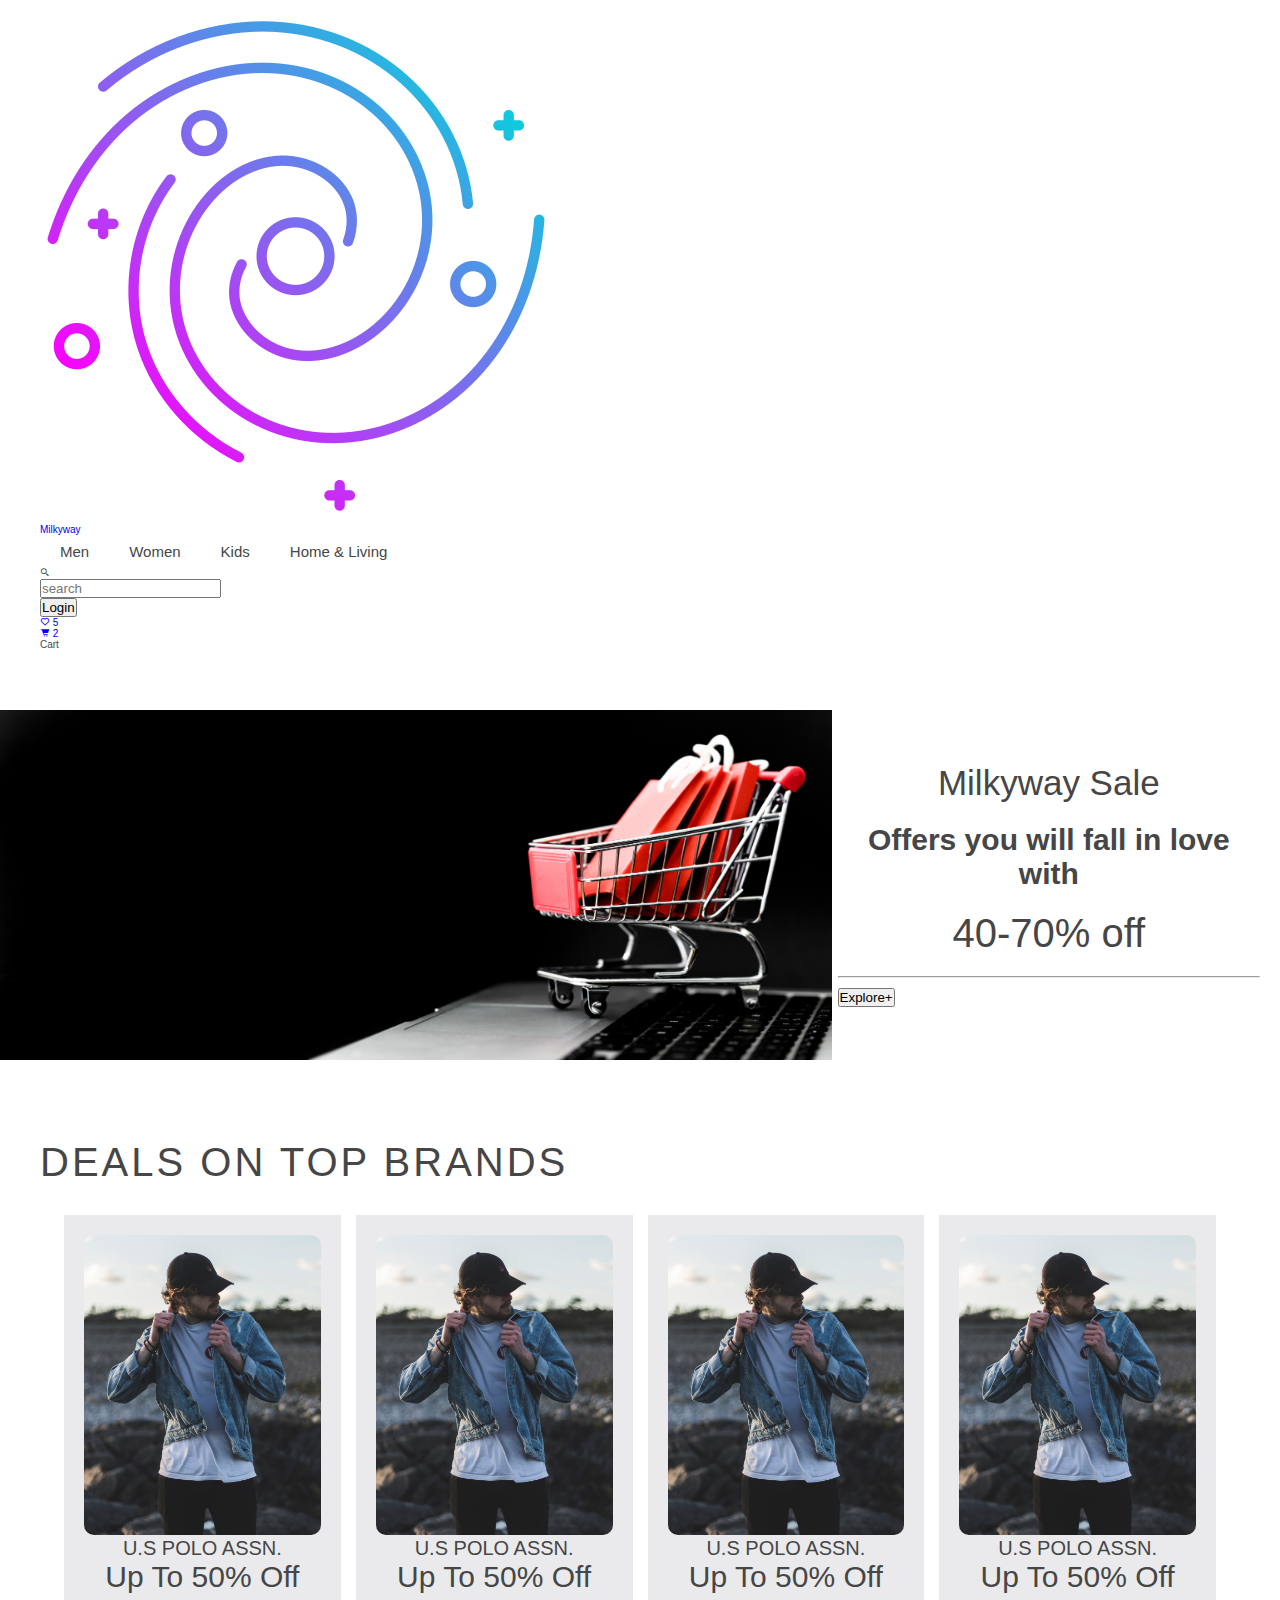
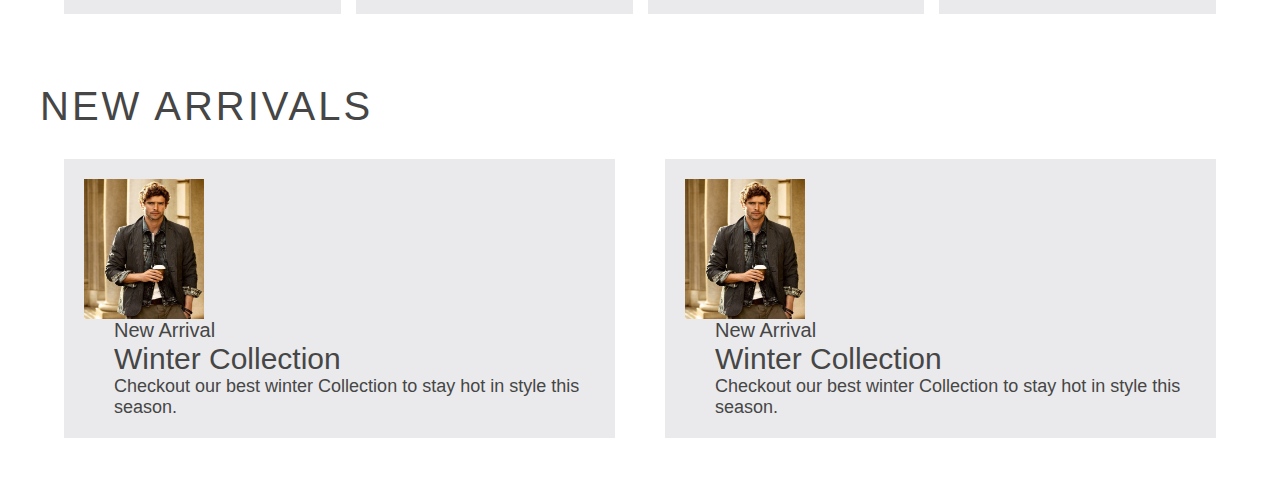
<file: index.html>
<!DOCTYPE html>
<html lang="en">

<head>
  <meta charset="UTF-8">
  <meta http-equiv="X-UA-Compatible" content="IE=edge">
  <meta name="viewport" content="width=device-width, initial-scale=1.0">
  <title>Milkyway</title>
  <link rel="stylesheet" href="pages/styles/main.css">
  </link>
  <link href='https://unpkg.com/boxicons@2.1.1/css/boxicons.min.css' rel='stylesheet'>
  <link href="https://fonts.googleapis.com/css2?family=Roboto+Slab:wght@300;400;500&display=swap" rel="stylesheet">
</head>

<body>

  <!-- Milkyway UI header -->
  <header class="header">
    <a href="#">
      <div class="header__nav-left">
        <img src="assets/images/galaxy.png" alt="logo" />
        <p class="logo__name">Milkyway</p>
      </div>
    </a>

    <div class="category__section">
      <p>Men</p>
      <p>Women</p>
      <p>Kids</p>
      <p>Home & Living</p>
    </div>

    <div class="header__nav-middle">
      <div class="search__icon">
        <i class="bx bx-search-alt-2"></i>
      </div>
      <input placeholder="search" class="header__search" />
    </div>

    <div class="header__nav-right">
      <div class="header__icons">
        <a href="pages/login.html"><button class="btn solid__primary">Login</button></a>
        <a href="pages/wishlist.html">
          <div class="icon__badge">
            <i class="bx bx-heart"></i>
            <span class="badge__content">5</span>
          </div>
        </a>

        <a href="pages/mycart.html">
          <div class="icon__badge">
            <i class="bx bxs-cart-alt"></i>
            <span class="badge__content">2</span>
          </div>
        </a>

        <p class="cart__text">Cart</p>
      </div>
    </div>
  </header>

  <main class="main__container">
    <div class="scroll__bar">
      <div class="offer__text">
        <p class="primary__text">
          Milkyway Sale
        </p>
        <p class="secondry__text">Offers you will fall in love with</p>
        <p class="sale__text">40-70% off</p>
        <hr />
        <div class="explore__text">

          <!-- Milkyway UI Button -->

          <a href="pages/products.html"><button class="btn solid__primary">Explore+</button></a>
        </div>
      </div>
    </div>

    <div class="space__3rem"></div>
    <div class="space__3rem"></div>
    <div class="deals__day">
      <h1 class="category__heading">DEALS ON TOP BRANDS</h1>
      <div class="main__card-container">

        <!-- Milkyway UI Card -->


        <div class="card">
          <div class="card__container">
            <div class="card__img">
              <img src="assets/images/model1.jpg" alt="card-img" class="card__img-c" />
            </div>
            <div class="card__name">
              <p class="card__charc-name">U.S POLO ASSN.</p>
              <p class="card__charc-series">Up To 50% Off</p>
            </div>
          </div>
        </div>

        <div class="card">
          <div class="card__container">
            <div class="card__img">
              <img src="assets/images/model1.jpg" alt="card-img" class="card__img-c" />
            </div>
            <div class="card__name">
              <p class="card__charc-name">U.S POLO ASSN.</p>
              <p class="card__charc-series">Up To 50% Off</p>
            </div>
          </div>
        </div>

        <div class="card">
          <div class="card__container">
            <div class="card__img">
              <img src="assets/images/model1.jpg" alt="card-img" class="card__img-c" />
            </div>
            <div class="card__name">
              <p class="card__charc-name">U.S POLO ASSN.</p>
              <p class="card__charc-series">Up To 50% Off</p>
            </div>
          </div>
        </div>

        <div class="card">
          <div class="card__container">
            <div class="card__img">
              <img src="assets/images/model1.jpg" alt="card-img" class="card__img-c" />
            </div>
            <div class="card__name">
              <p class="card__charc-name">U.S POLO ASSN.</p>
              <p class="card__charc-series">Up To 50% Off</p>
            </div>
          </div>
        </div>
      </div>

      <div class="space__3rem"></div>
      <h1 class="category__heading">NEW ARRIVALS</h1>
      <div class="arrival__collection">

        <!-- Milkyway UI Horizontal Card -->

        <div class="card card__cs">
          <div class="card__container card__container-horizontal">
            <div class="card__img card__img--cs">
              <img src="assets/images/modal3.jpg" alt="card-img" class="card__img-c cs" />
            </div>
            <div class="card__name name__cs">
              <p class="card__charc-name">New Arrival</p>
              <div>
                <p class="card__charc-series">Winter Collection</p>
                <p class="card__desc-text">Checkout our best winter Collection to stay hot in style this season.</p>
              </div>
            </div>
          </div>
        </div>


        <div class="card card__cs">
          <div class="card__container card__container-horizontal">
            <div class="card__img card__img--cs">
              <img src="assets/images/modal3.jpg" alt="card-img" class="card__img-c cs" />
            </div>
            <div class="card__name name__cs">
              <p class="card__charc-name">New Arrival</p>
              <div>
                <p class="card__charc-series">Winter Collection</p>
                <p class="card__desc-text">Checkout our best winter Collection to stay hot in style this season.</p>
              </div>
            </div>
          </div>
        </div>
      </div>
    </div>
    <div class="space__3rem"></div>
  </main>

</body>

</html>
</file>
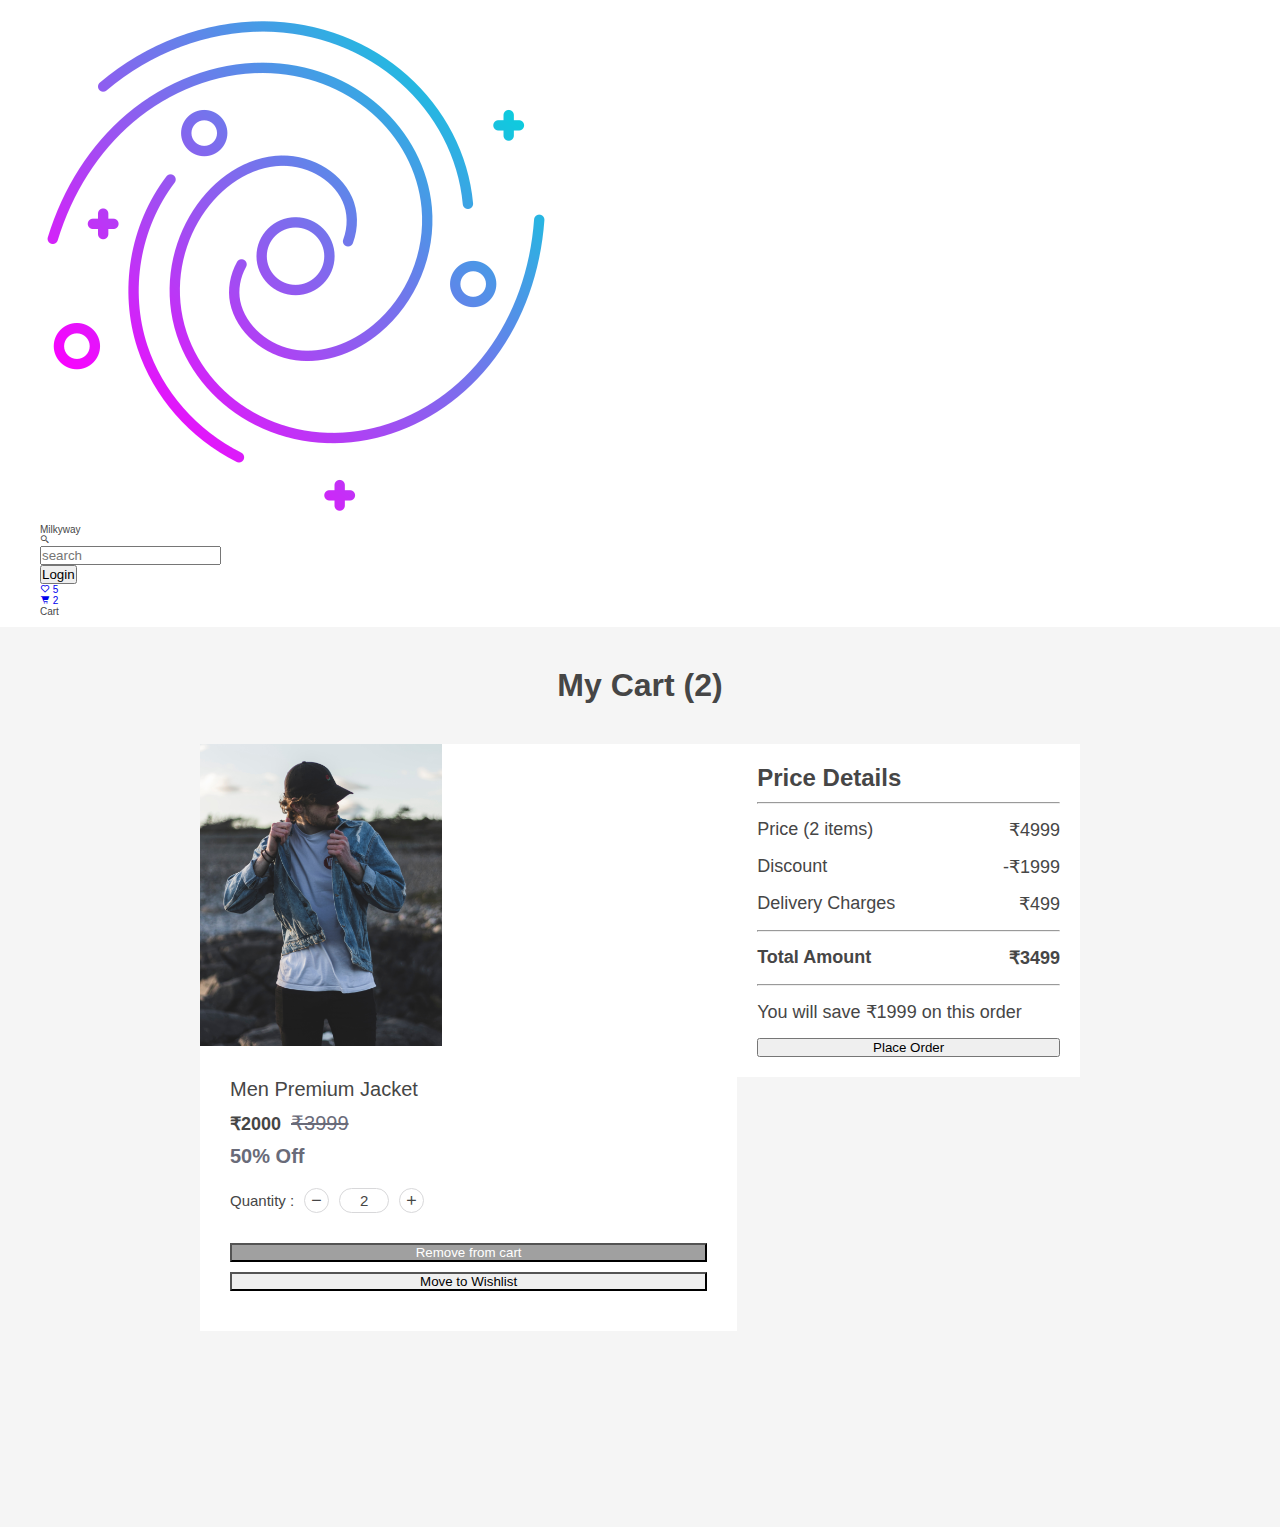
<file: pages/cart.html>
<!DOCTYPE html>
<html lang="en">
<head>
    <meta charset="UTF-8">
    <meta http-equiv="X-UA-Compatible" content="IE=edge">
    <meta name="viewport" content="width=device-width, initial-scale=1.0">
    <title>Document</title>
    <link rel="stylesheet" href="styles/main.css"></link>
    <link href='https://unpkg.com/boxicons@2.1.1/css/boxicons.min.css' rel='stylesheet'>
    <link href="https://fonts.googleapis.com/css2?family=Roboto+Slab:wght@300;400;500&display=swap" rel="stylesheet">
</head>
<body>

        <!-- Milkyway UI header -->
        <header class="header">
            <div class="header__nav-left">
              <img src="../assets/images/galaxy.png" alt="logo" />
              <p class="logo__name">Milkyway</p>
            </div>
    
            <div class="header__nav-middle">
                <div class="search__icon">
                  <i class="bx bx-search-alt-2"></i>
                </div>
                <input placeholder="search" class="header__search" />
              </div>
          
            <div class="header__nav-right">
              <div class="header__icons">
                <a href="/pages/products.html"><button class="btn solid__primary">Login</button></a>
                <a href="pages/wishlist.html">
                  <div class="icon__badge">
                    <i class="bx bx-heart"></i>
                    <span class="badge__content">5</span>
                  </div>
                </a>
                <a href="pages/mycart.html">
                  <div class="icon__badge">
                    <i class="bx bxs-cart-alt"></i>
                    <span class="badge__content">2</span>
                  </div>
                </a>
                <p class="cart__text">Cart</p>
              </div>
            </div>
          </header>

    <div class="mycart__main-container">
        <h1 class="mycart__main-heading">My Cart (2)</h1>
        <div class="mycart__product">

            <!-- Milkyway UI Card -->

            <div class="card card__cs mycart">
                <div class="card__container card__container-horizontal">
                  <div class="card__img card__img--cs mycart">
                    <img
                      src="../assets/images/model1.jpg"
                      alt="card-img"
                      class="card__img-c cs"
                    />
                  </div>
                  <div class="card__name mycart">
                    <div class="mycart__product-desc">
                        <p class="product__name">Men Premium Jacket</p>
                        <p class="selling__price">₹2000 <span class="original__price">₹3999</span> </p>
                        <p class="off__price">50% Off</p>
                        <div class="quantity__div">
                            Quantity : 
                            <div class="decrement"><i class='bx bx-minus' ></i></div>
                            <div class="number">2</div>
                            <div class="increment"><i class='bx bx-plus' ></i></div>
                        </div>
                        <div class="mycart__card-btn">

                            <!-- Milkyway UI Buttons -->

                            <button class="btn solid__secondry mycart">Remove from cart</button>
                            <button class="btn secondry__ouline-btn mycart">Move to Wishlist</button>
                        </div>
                    </div>
                  </div> 
                </div>
              </div>

            <div class="mycart__product-right">
                <h2>Price Details</h2>
                <hr/>
                <div class="product__price-discount">
                    <div class="product__price-desc">
                        <div class="desc__div">
                            <p>Price (2 items)</p>
                            <p>₹4999</p>
                        </div>
                        <div class="desc__div">
                            <p>Discount</p>
                            <p>-₹1999</p>
                        </div>
                        <div class="desc__div">
                            <p>Delivery Charges</p>
                            <p>₹499</p>
                        </div>
                        <hr/>
                        <div class="desc__div total__amount">
                            <p>Total Amount</p>
                            <p>₹3499</p>
                        </div>
                    </div>
                    <hr/>
                    <p class="save__price-text">You will save ₹1999 on this order</p>

                    <!-- Milkyway UI Button -->

                    <button class="btn solid__primary place__order-btn">Place Order</button>
                </div>
            </div>
        </div>
    </div>

</body>
</html>
</file>
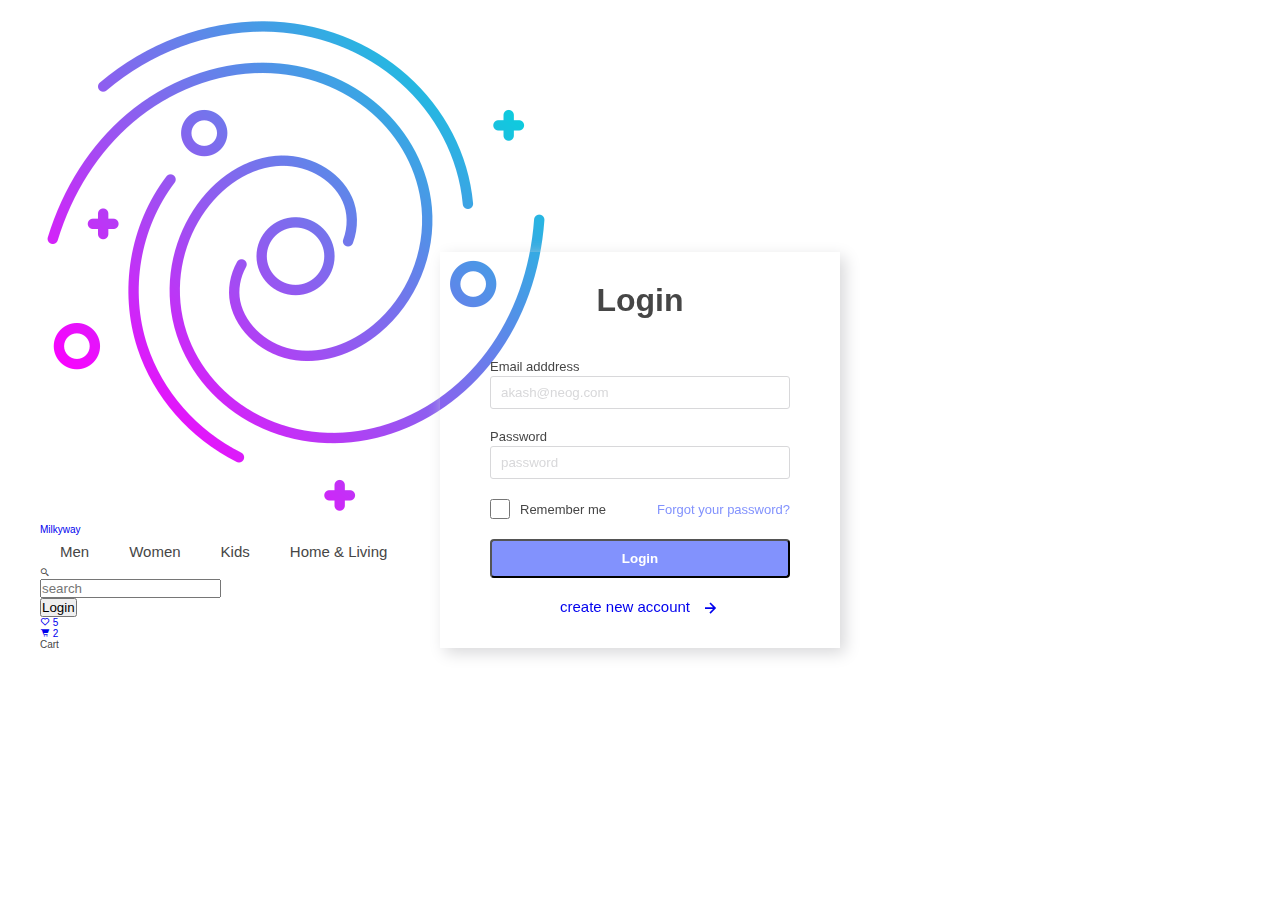
<file: pages/login.html>
<!DOCTYPE html>
<html lang="en">

<head>
  <meta charset="UTF-8">
  <meta http-equiv="X-UA-Compatible" content="IE=edge">
  <meta name="viewport" content="width=device-width, initial-scale=1.0">
  <title>Login</title>
  <link rel="stylesheet" href="styles/main.css">
  </link>
  <link href='https://unpkg.com/boxicons@2.1.1/css/boxicons.min.css' rel='stylesheet'>
  <link href="https://fonts.googleapis.com/css2?family=Roboto+Slab:wght@300;400;500&display=swap" rel="stylesheet">
</head>

<body>
  <!-- Milkyway UI header -->
  <header class="header">
    <a href="../index.html">
      <div class="header__nav-left">
        <img src="../assets/images/galaxy.png" alt="logo" />
        <p class="logo__name">Milkyway</p>
      </div>
    </a>

    <div class="category__section">
      <p>Men</p>
      <p>Women</p>
      <p>Kids</p>
      <p>Home & Living</p>
    </div>

    <div class="header__nav-middle">
      <div class="search__icon">
        <i class="bx bx-search-alt-2"></i>
      </div>
      <input placeholder="search" class="header__search" />
    </div>

    <div class="header__nav-right">
      <div class="header__icons">
        <a href="#"><button class="btn solid__primary">Login</button></a>
        <a href="wishlist.html">
          <div class="icon__badge">
            <i class="bx bx-heart"></i>
            <span class="badge__content">5</span>
          </div>
        </a>
        <a href="mycart.html">
          <div class="icon__badge">
            <i class="bx bxs-cart-alt"></i>
            <span class="badge__content">2</span>
          </div>
        </a>
        <p class="cart__text">Cart</p>
      </div>
    </div>
  </header>

  <div class="credentials">
    <h1>Login</h1>
    <div class="cred__input-field">
      <label>Email adddress</label>
      <input placeholder="akash@neog.com" type="email"></input>
    </div>
    <div class="cred__input-field">
      <label>Password</label>
      <input placeholder="password" type="password"></input>
    </div>
    <div class="cred__remember-forgot">
      <div class="remember__checkbox">
        <input type="checkbox" />
        <label>Remember me</label>
      </div>
      <div class="forgot__password">Forgot your password?</div>
    </div>
    <button class="btn solid__primary cred__button">Login</button>
    <a href="signup.html">
      <div class="create__new-account">create new account <i class='bx bx-right-arrow-alt'></i> </div>
    </a>
  </div>

</body>

</html>
</file>
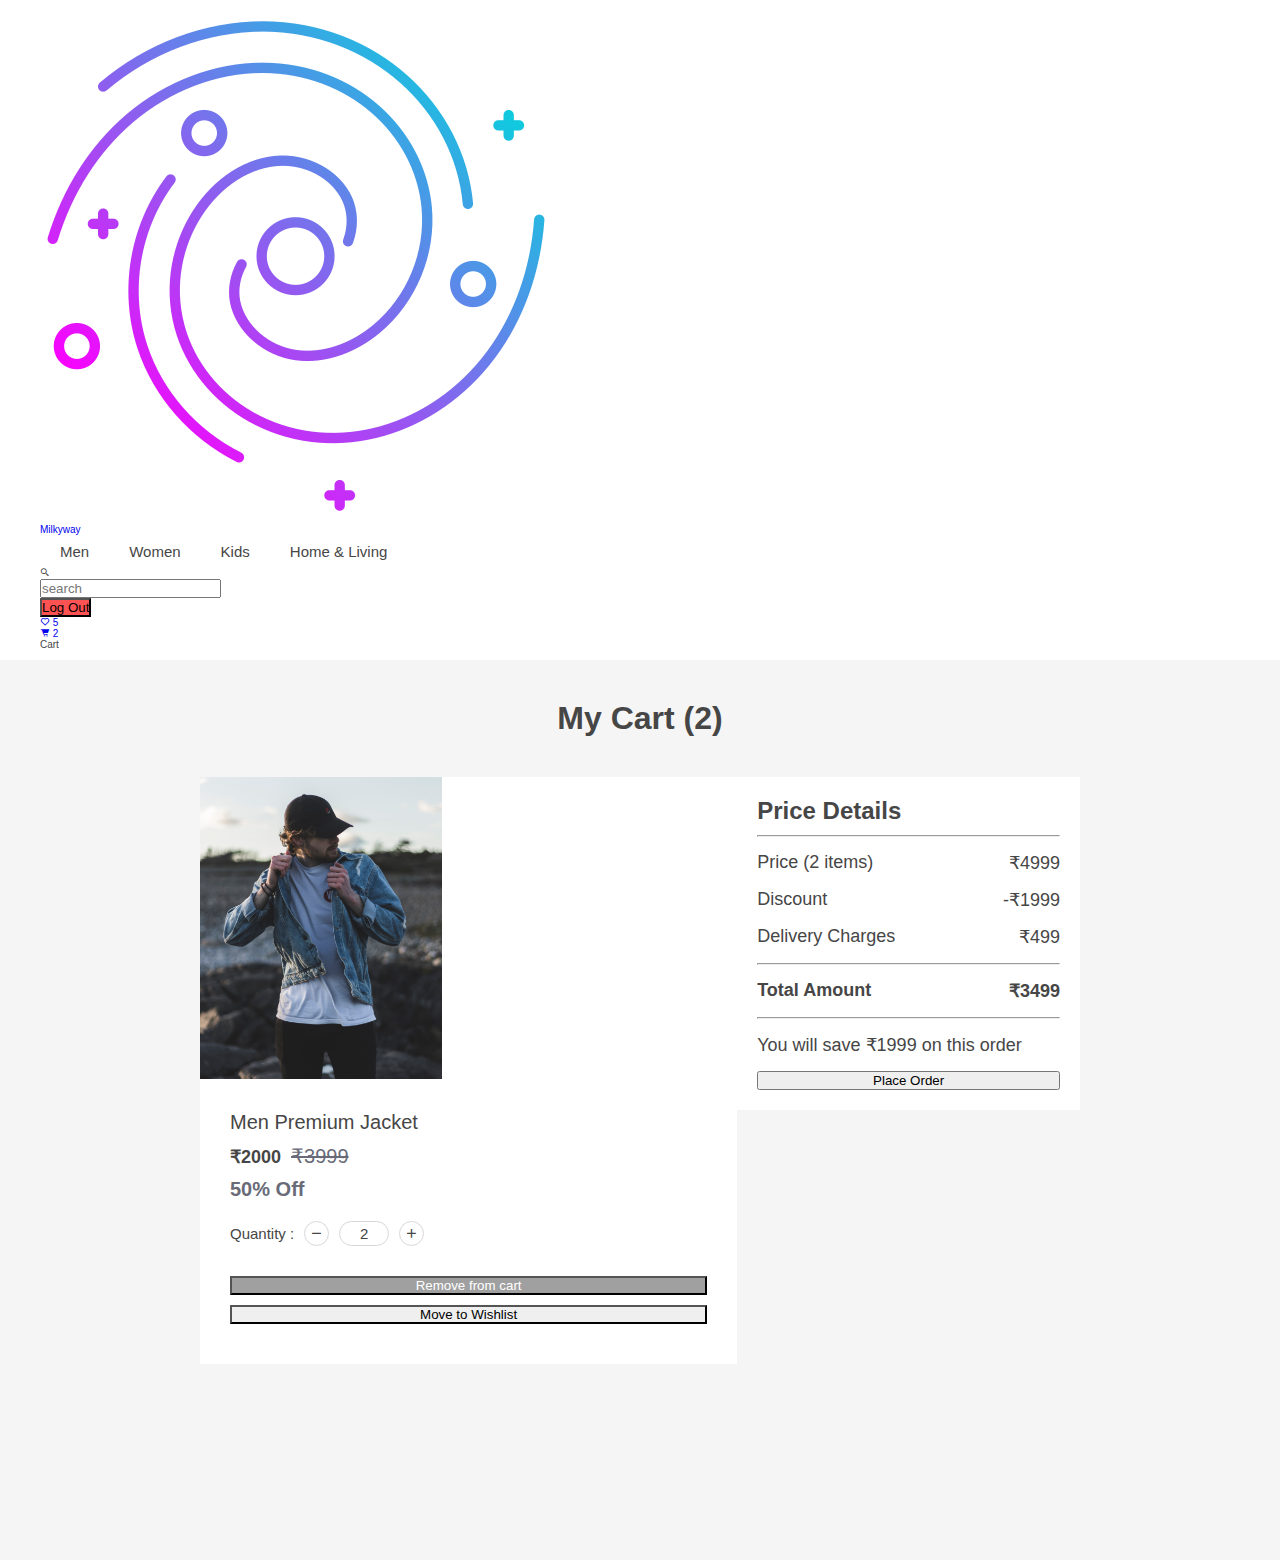
<file: pages/mycart.html>
<!DOCTYPE html>
<html lang="en">

<head>
  <meta charset="UTF-8">
  <meta http-equiv="X-UA-Compatible" content="IE=edge">
  <meta name="viewport" content="width=device-width, initial-scale=1.0">
  <title>Cart</title>
  <link rel="stylesheet" href="styles/main.css">
  </link>
  <link href='https://unpkg.com/boxicons@2.1.1/css/boxicons.min.css' rel='stylesheet'>
  <link href="https://fonts.googleapis.com/css2?family=Roboto+Slab:wght@300;400;500&display=swap" rel="stylesheet">
</head>

<body>

  <!-- Milkyway UI header -->
  <header class="header">
    <a href="../index.html">
      <div class="header__nav-left">
        <img src="../assets/images/galaxy.png" alt="logo" />
        <p class="logo__name">Milkyway</p>
      </div>
    </a>

    <div class="category__section">
      <p>Men</p>
      <p>Women</p>
      <p>Kids</p>
      <p>Home & Living</p>
    </div>

    <div class="header__nav-middle">
      <div class="search__icon">
        <i class="bx bx-search-alt-2"></i>
      </div>
      <input placeholder="search" class="header__search" />
    </div>

    <div class="header__nav-right">
      <div class="header__icons">
        <a href="../index.html"><button class="btn solid__primary logout__btn">Log Out</button></a>
        <a href="wishlist.html">
          <div class="icon__badge">
            <i class="bx bx-heart"></i>
            <span class="badge__content">5</span>
          </div>
        </a>
        <a href="mycart.html">
          <div class="icon__badge">
            <i class="bx bxs-cart-alt"></i>
            <span class="badge__content">2</span>
          </div>
        </a>
        <p class="cart__text">Cart</p>
      </div>
    </div>
  </header>

  <div class="mycart__main-container">
    <h1 class="mycart__main-heading">My Cart (2)</h1>
    <div class="mycart__product">

      <!-- Milkyway UI Card -->

      <div class="card card__cs mycart">
        <div class="card__container card__container-horizontal">
          <div class="card__img card__img--cs mycart">
            <img src="../assets/images/model1.jpg" alt="card-img" class="card__img-c cs" />
          </div>
          <div class="card__name mycart">
            <div class="mycart__product-desc">
              <p class="product__name">Men Premium Jacket</p>
              <p class="selling__price">₹2000 <span class="original__price">₹3999</span> </p>
              <p class="off__price">50% Off</p>
              <div class="quantity__div">
                Quantity :
                <div class="decrement"><i class='bx bx-minus'></i></div>
                <div class="number">2</div>
                <div class="increment"><i class='bx bx-plus'></i></div>
              </div>
              <div class="mycart__card-btn">

                <!-- Milkyway UI Buttons -->

                <button class="btn solid__secondry mycart">Remove from cart</button>
                <button class="btn secondry__ouline-btn mycart">Move to Wishlist</button>
              </div>
            </div>
          </div>
        </div>
      </div>

      <div class="mycart__product-right">
        <h2>Price Details</h2>
        <hr />
        <div class="product__price-discount">
          <div class="product__price-desc">
            <div class="desc__div">
              <p>Price (2 items)</p>
              <p>₹4999</p>
            </div>
            <div class="desc__div">
              <p>Discount</p>
              <p>-₹1999</p>
            </div>
            <div class="desc__div">
              <p>Delivery Charges</p>
              <p>₹499</p>
            </div>
            <hr />
            <div class="desc__div total__amount">
              <p>Total Amount</p>
              <p>₹3499</p>
            </div>
          </div>
          <hr />
          <p class="save__price-text">You will save ₹1999 on this order</p>

          <!-- Milkyway UI Button -->

          <button class="btn solid__primary place__order-btn">Place Order</button>
        </div>
      </div>
    </div>
  </div>

</body>

</html>
</file>
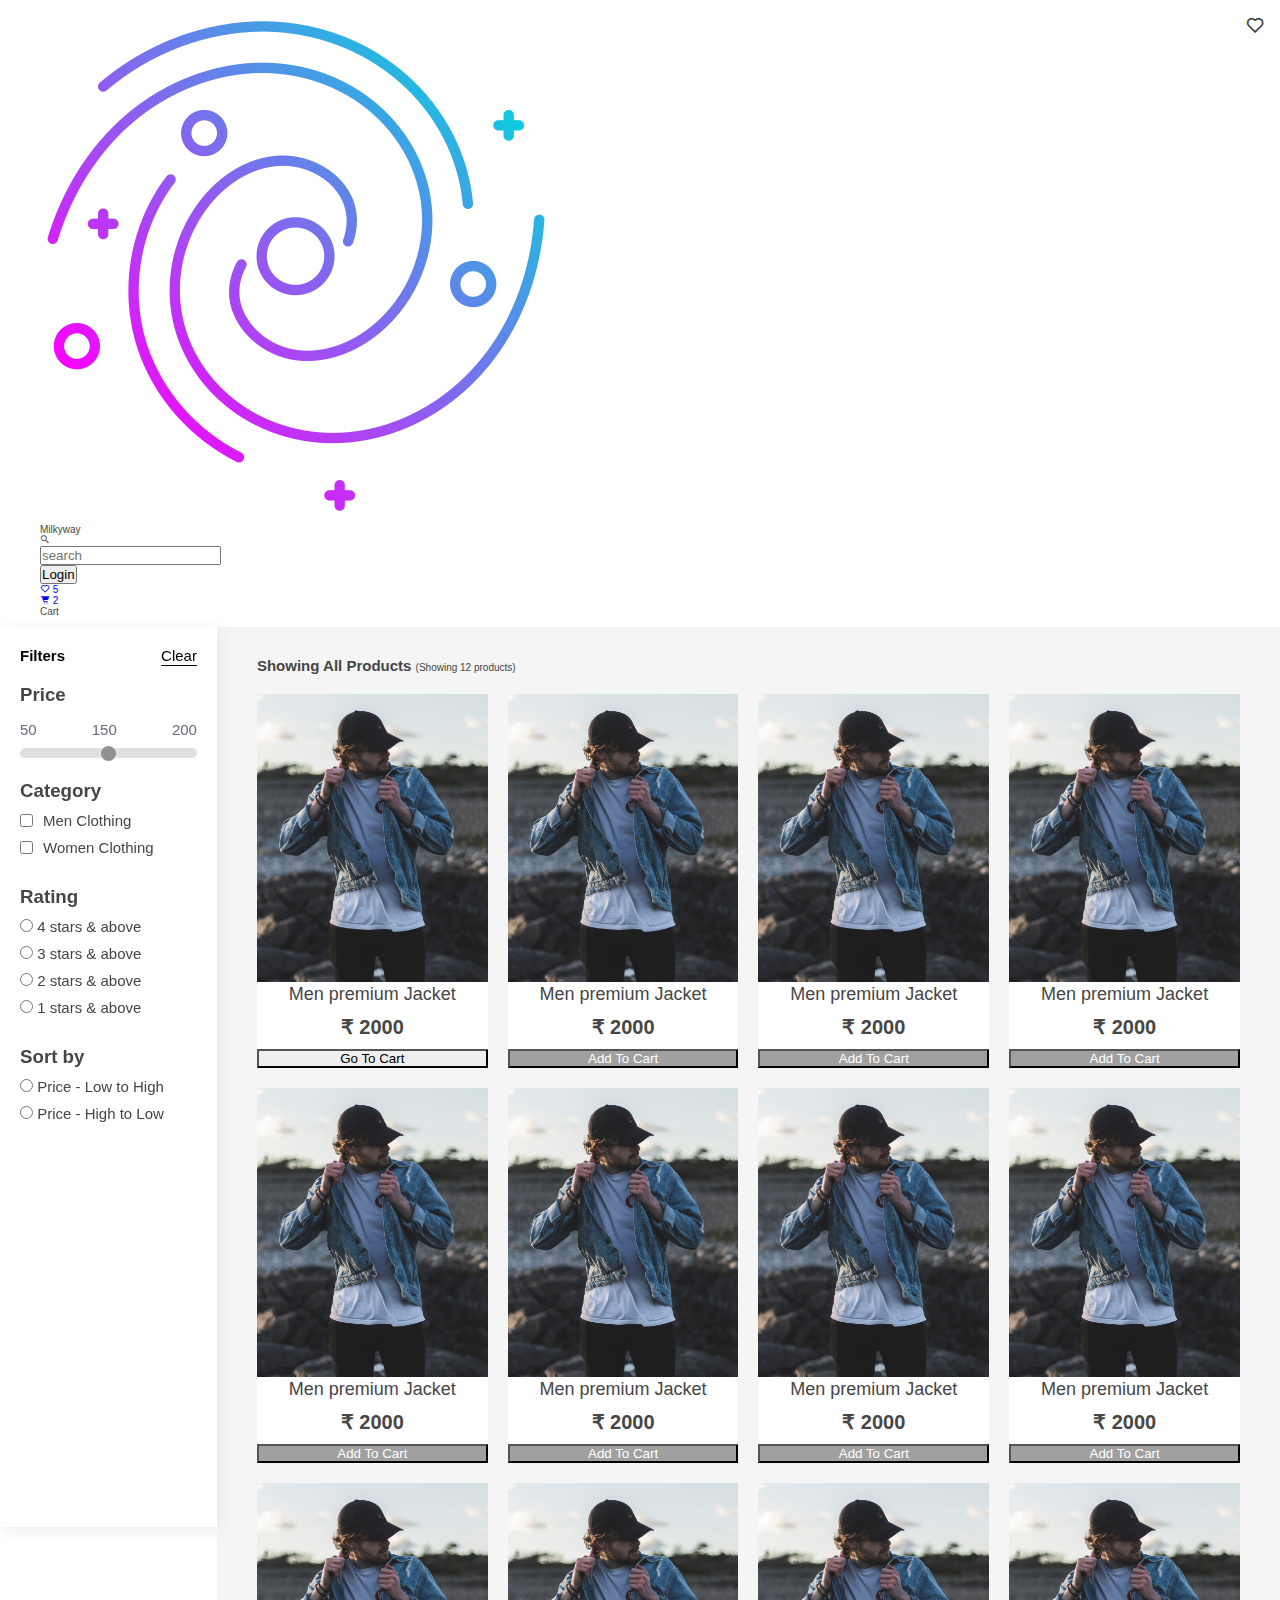
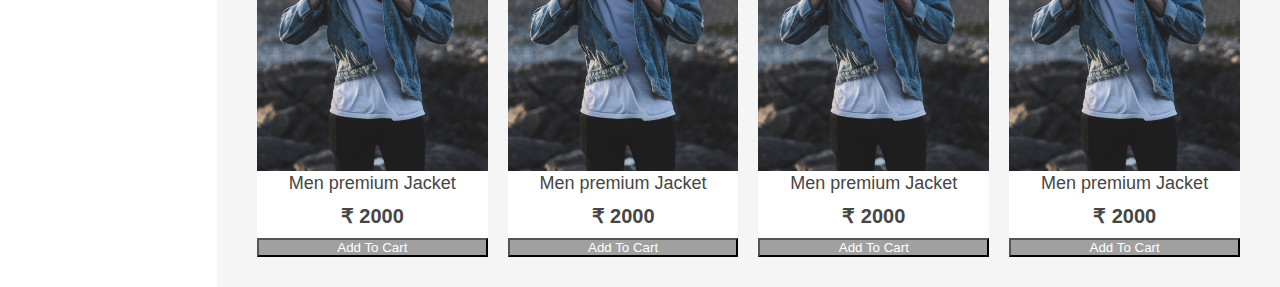
<file: pages/product.html>
<!DOCTYPE html>
<html lang="en">
<head>
    <meta charset="UTF-8">
    <meta http-equiv="X-UA-Compatible" content="IE=edge">
    <meta name="viewport" content="width=device-width, initial-scale=1.0">
    <title>Document</title>
    <link rel="stylesheet" href="styles/main.css"></link>
    <link href='https://unpkg.com/boxicons@2.1.1/css/boxicons.min.css' rel='stylesheet'>
    <link href="https://fonts.googleapis.com/css2?family=Roboto+Slab:wght@300;400;500&display=swap" rel="stylesheet">
</head>
<body>

        <!-- Milkyway UI header -->
        <header class="header">
            <div class="header__nav-left">
              <img src="../assets/images/galaxy.png" alt="logo" />
              <p class="logo__name">Milkyway</p>
            </div>
    
            <div class="header__nav-middle">
                <div class="search__icon">
                  <i class="bx bx-search-alt-2"></i>
                </div>
                <input placeholder="search" class="header__search" />
              </div>
          
            <div class="header__nav-right">
              <div class="header__icons">
                <a href="/pages/products.html"><button class="btn solid__primary">Login</button></a>
                <a href="pages/wishlist.html">
                  <div class="icon__badge">
                    <i class="bx bx-heart"></i>
                    <span class="badge__content">5</span>
                  </div>
                </a>
                <a href="pages/mycart.html">
                  <div class="icon__badge">
                    <i class="bx bxs-cart-alt"></i>
                    <span class="badge__content">2</span>
                  </div>
                </a>
                <p class="cart__text">Cart</p>
              </div>
            </div>
          </header>

    <div class="product__main-container">
        <aside class="filter__left">
            <div class="filter__title">
                <button class="filter__title-btn filter">Filters</button>
                <button class="filter__title-btn clear">Clear</button>
            </div>
            <div class="space__2rem"></div>
            <div class="price__filter">
                <h3>Price</h3>
                <div>
                    <div class="amount__div">
                        <p>50</p>
                        <p>150</p>
                        <p>200</p>
                    </div>
                    <input type="range" min="1" max="200" value="100" class="slider" id="myRange">
                </div>
            </div>

            <div class="space__2rem"></div>
            <div class="filter__type">
                <h3>Category</h3>
                <div class="filter__section"><input type="checkbox" /> <label>Men Clothing</label></div>
                <div class="filter__section"><input type="checkbox" /> <label>Women Clothing</label></div>
            </div>

            <div class="space__2rem"></div>
            <div class="filter__type">
                <h3>Rating</h3>
                <!-- Milkyway UI Radio Input -->
                <div class="radio">
                    <label for="radio-1">
                        <input type="radio" name="radio" class="radio__input"/>
                    </label>
                    4 stars & above
                </div>
                <div class="radio">
                    <label for="radio-1">
                        <input type="radio" name="radio" class="radio__input"/>
                    </label>
                    3 stars & above
                </div>
                <div class="radio">
                    <label for="radio-1">
                        <input type="radio" name="radio" class="radio__input"/>
                    </label>
                    2 stars & above
                </div>
                <div class="radio">
                    <label for="radio-1">
                        <input type="radio" name="radio" class="radio__input"/>
                    </label>
                    1 stars & above
                </div>
            </div>

            <div class="space__2rem"></div>
            <div class="filter__type">
                <h3>Sort by</h3>
                <!-- Milkyway UI Radio Input -->
                <div class="radio">
                    <label for="radio-1">
                        <input type="radio" name="radio" class="radio__input"/>
                    </label>
                    Price - Low to High
                </div>
                <div class="radio">
                    <label for="radio-1">
                        <input type="radio" name="radio" class="radio__input"/>
                    </label>
                    Price - High to Low
                </div>
            </div>

        </aside>
        <section class="product__right">
            <div class="main-primary__text">Showing All Products <span>(Showing 12 products)</span></div>
            <div class="space__2rem"></div>
            <div class="grid__product">

                <!-- Milkyway UI Card -->


                <div class="card prod__card">
                    <div class="card__container">
                      <div class="card__img">
                        <img src="../assets/images/model1.jpg" alt="card-img" class="card__img-c prod__card-img" />
                      </div>
                      <div class="like__product product__liked">
                        <i class='bx bxs-heart'></i>
                      </div>
                      <div class="card__name prod__card-name">
                        <p class="card__charc-name prod__charc-name">Men premium Jacket</p>
                        <p class="card__charc-series prod__charc-series">₹ 2000</p>

                        <!-- Milkyway UI Button -->

                        <button class="btn solid__primary prod__card-btn">Go To Cart</button>
                      </div>
                    </div>
                </div> 
                <div class="card prod__card">
                    <div class="card__container">
                      <div class="card__img">
                        <img src="../assets/images/model1.jpg" alt="card-img" class="card__img-c prod__card-img" />
                      </div>
                      <div class="like__product">
                        <i class='bx bx-heart' ></i>
                      </div>
                      <div class="card__name prod__card-name">
                        <p class="card__charc-name prod__charc-name">Men premium Jacket</p>
                        <p class="card__charc-series prod__charc-series">₹ 2000</p>
                        <button class="btn solid__secondry prod__card-btn">Add To Cart</button>
                      </div>
                    </div>
                </div> 
                <div class="card prod__card">
                    <div class="card__container">
                      <div class="card__img">
                        <img src="../assets/images/model1.jpg" alt="card-img" class="card__img-c prod__card-img" />
                      </div>
                      <div class="like__product">
                        <i class='bx bx-heart' ></i>
                      </div>
                      <div class="card__name prod__card-name">
                        <p class="card__charc-name prod__charc-name">Men premium Jacket</p>
                        <p class="card__charc-series prod__charc-series">₹ 2000</p>
                        <button class="btn solid__secondry prod__card-btn">Add To Cart</button>
                      </div>
                    </div>
                </div> 
                <div class="card prod__card">
                    <div class="card__container">
                      <div class="card__img">
                        <img src="../assets/images/model1.jpg" alt="card-img" class="card__img-c prod__card-img" />
                      </div>
                      <div class="like__product">
                        <i class='bx bx-heart' ></i>
                      </div>
                      <div class="card__name prod__card-name">
                        <p class="card__charc-name prod__charc-name">Men premium Jacket</p>
                        <p class="card__charc-series prod__charc-series">₹ 2000</p>
                        <button class="btn solid__secondry prod__card-btn">Add To Cart</button>
                      </div>
                    </div>
                </div> 
                <div class="card prod__card">
                    <div class="card__container">
                      <div class="card__img">
                        <img src="../assets/images/model1.jpg" alt="card-img" class="card__img-c prod__card-img" />
                      </div>
                      <div class="like__product">
                        <i class='bx bx-heart' ></i>
                      </div>
                      <div class="card__name prod__card-name">
                        <p class="card__charc-name prod__charc-name">Men premium Jacket</p>
                        <p class="card__charc-series prod__charc-series">₹ 2000</p>
                        <button class="btn solid__secondry prod__card-btn">Add To Cart</button>
                      </div>
                    </div>
                </div>
                <div class="card prod__card">
                    <div class="card__container">
                      <div class="card__img">
                        <img src="../assets/images/model1.jpg" alt="card-img" class="card__img-c prod__card-img" />
                      </div>
                      <div class="like__product">
                        <i class='bx bx-heart' ></i>
                      </div>
                      <div class="card__name prod__card-name">
                        <p class="card__charc-name prod__charc-name">Men premium Jacket</p>
                        <p class="card__charc-series prod__charc-series">₹ 2000</p>
                        <button class="btn solid__secondry prod__card-btn">Add To Cart</button>
                      </div>
                    </div>
                </div>
                <div class="card prod__card">
                    <div class="card__container">
                      <div class="card__img">
                        <img src="../assets/images/model1.jpg" alt="card-img" class="card__img-c prod__card-img" />
                      </div>
                      <div class="like__product">
                        <i class='bx bx-heart' ></i>
                      </div>
                      <div class="card__name prod__card-name">
                        <p class="card__charc-name prod__charc-name">Men premium Jacket</p>
                        <p class="card__charc-series prod__charc-series">₹ 2000</p>
                        <button class="btn solid__secondry prod__card-btn">Add To Cart</button>
                      </div>
                    </div>
                </div>
                <div class="card prod__card">
                    <div class="card__container">
                      <div class="card__img">
                        <img src="../assets/images/model1.jpg" alt="card-img" class="card__img-c prod__card-img" />
                      </div>
                      <div class="like__product">
                        <i class='bx bx-heart' ></i>
                      </div>
                      <div class="card__name prod__card-name">
                        <p class="card__charc-name prod__charc-name">Men premium Jacket</p>
                        <p class="card__charc-series prod__charc-series">₹ 2000</p>
                        <button class="btn solid__secondry prod__card-btn">Add To Cart</button>
                      </div>
                    </div>
                </div>
                <div class="card prod__card">
                    <div class="card__container">
                      <div class="card__img">
                        <img src="../assets/images/model1.jpg" alt="card-img" class="card__img-c prod__card-img" />
                      </div>
                      <div class="like__product">
                        <i class='bx bx-heart' ></i>
                      </div>
                      <div class="card__name prod__card-name">
                        <p class="card__charc-name prod__charc-name">Men premium Jacket</p>
                        <p class="card__charc-series prod__charc-series">₹ 2000</p>
                        <button class="btn solid__secondry prod__card-btn">Add To Cart</button>
                      </div>
                    </div>
                </div>
                <div class="card prod__card">
                    <div class="card__container">
                      <div class="card__img">
                        <img src="../assets/images/model1.jpg" alt="card-img" class="card__img-c prod__card-img" />
                      </div>
                      <div class="like__product">
                        <i class='bx bx-heart' ></i>
                      </div>
                      <div class="card__name prod__card-name">
                        <p class="card__charc-name prod__charc-name">Men premium Jacket</p>
                        <p class="card__charc-series prod__charc-series">₹ 2000</p>
                        <button class="btn solid__secondry prod__card-btn">Add To Cart</button>
                      </div>
                    </div>
                </div>
                <div class="card prod__card">
                    <div class="card__container">
                      <div class="card__img">
                        <img src="../assets/images/model1.jpg" alt="card-img" class="card__img-c prod__card-img" />
                      </div>
                      <div class="like__product">
                        <i class='bx bx-heart' ></i>
                      </div>
                      <div class="card__name prod__card-name">
                        <p class="card__charc-name prod__charc-name">Men premium Jacket</p>
                        <p class="card__charc-series prod__charc-series">₹ 2000</p>
                        <button class="btn solid__secondry prod__card-btn">Add To Cart</button>
                      </div>
                    </div>
                </div>
                <div class="card prod__card">
                    <div class="card__container">
                      <div class="card__img">
                        <img src="../assets/images/model1.jpg" alt="card-img" class="card__img-c prod__card-img" />
                      </div>
                      <div class="like__product">
                        <i class='bx bx-heart' ></i>
                      </div>
                      <div class="card__name prod__card-name">
                        <p class="card__charc-name prod__charc-name">Men premium Jacket</p>
                        <p class="card__charc-series prod__charc-series">₹ 2000</p>
                        <button class="btn solid__secondry prod__card-btn">Add To Cart</button>
                      </div>
                    </div>
                </div>  
            </div>
        </section>
    </div>

</body>
</html>
</file>
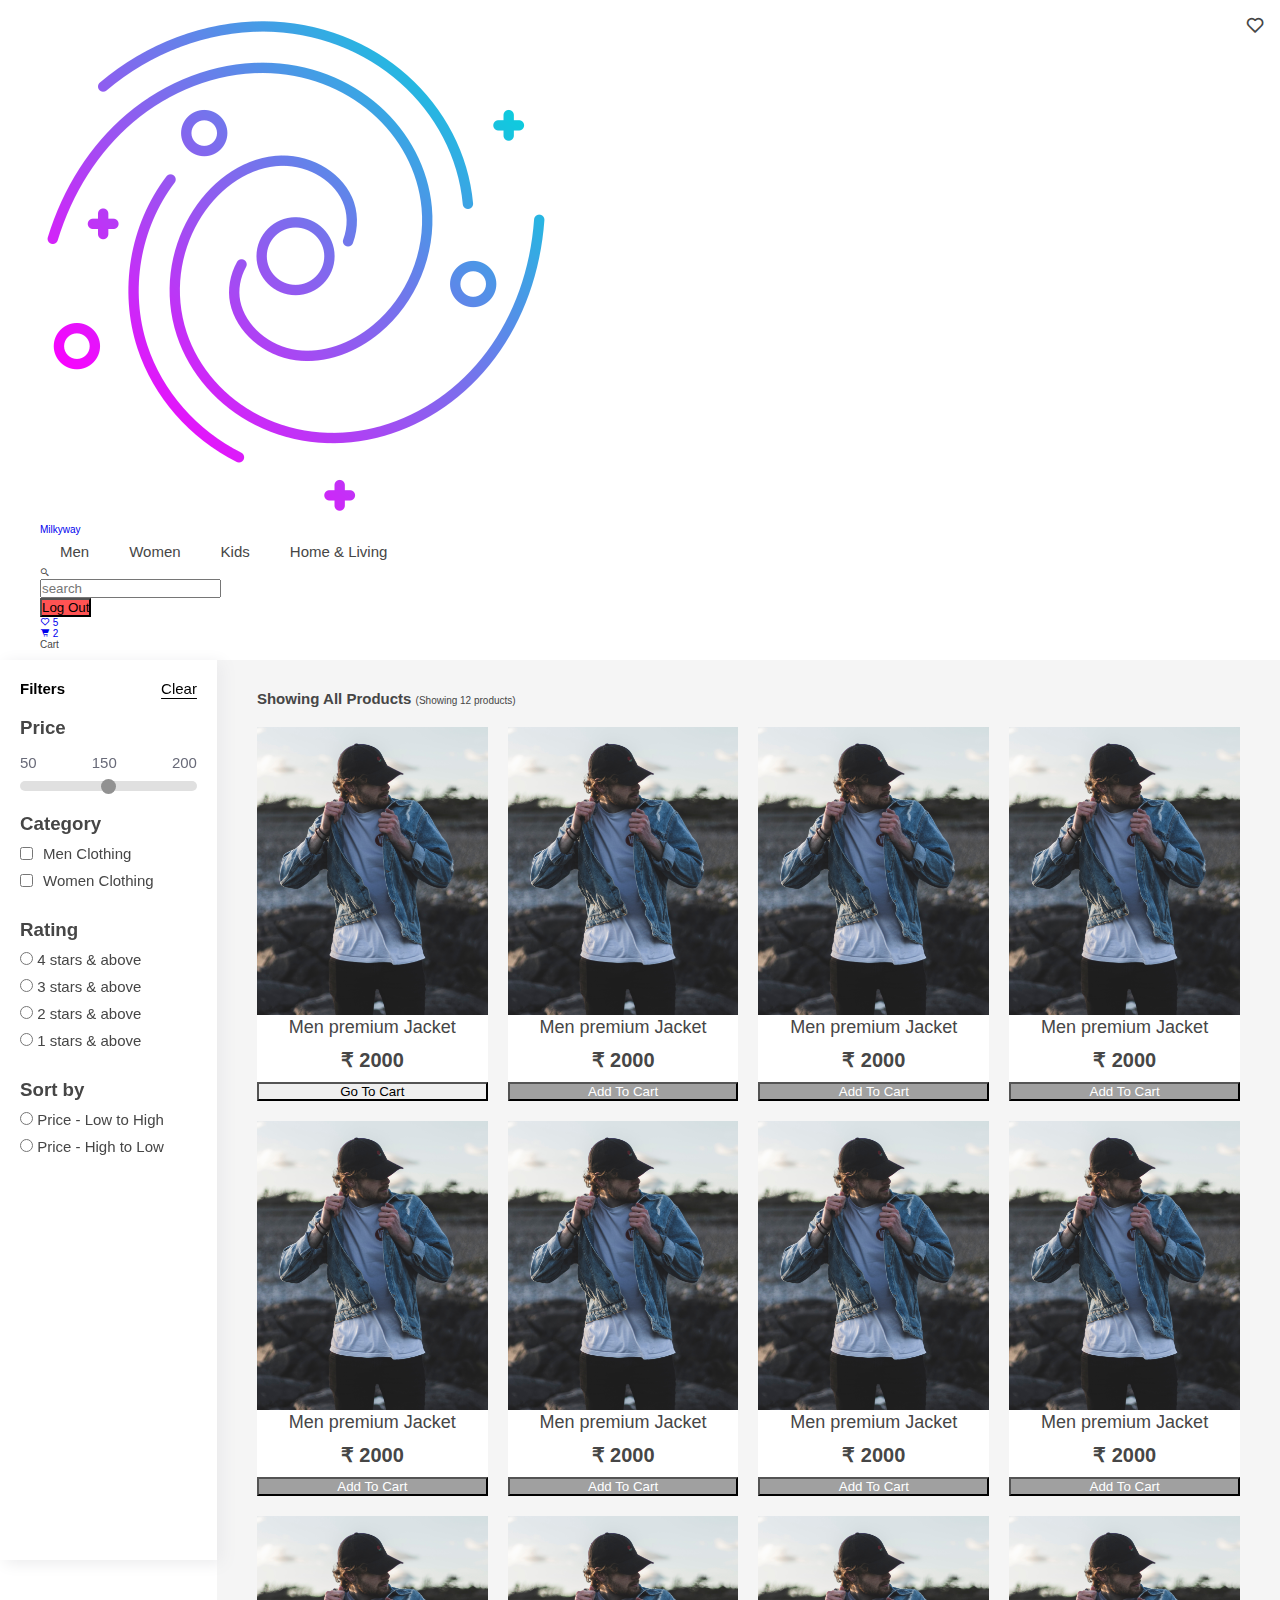
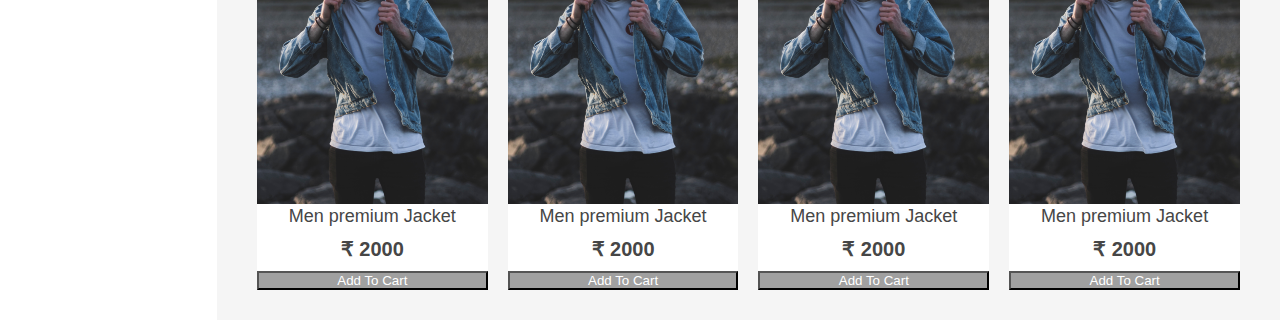
<file: pages/products.html>
<!DOCTYPE html>
<html lang="en">

<head>
    <meta charset="UTF-8">
    <meta http-equiv="X-UA-Compatible" content="IE=edge">
    <meta name="viewport" content="width=device-width, initial-scale=1.0">
    <title>Products</title>
    <link rel="stylesheet" href="styles/main.css">
    </link>
    <link href='https://unpkg.com/boxicons@2.1.1/css/boxicons.min.css' rel='stylesheet'>
    <link href="https://fonts.googleapis.com/css2?family=Roboto+Slab:wght@300;400;500&display=swap" rel="stylesheet">
</head>

<body>

    <!-- Milkyway UI header -->
    <header class="header">
        <a href="../index.html">
            <div class="header__nav-left">
                <img src="../assets/images/galaxy.png" alt="logo" />
                <p class="logo__name">Milkyway</p>
            </div>
        </a>

        <div class="category__section">
            <p>Men</p>
            <p>Women</p>
            <p>Kids</p>
            <p>Home & Living</p>
          </div>

        <div class="header__nav-middle">
            <div class="search__icon">
                <i class="bx bx-search-alt-2"></i>
            </div>
            <input placeholder="search" class="header__search" />
        </div>

        <div class="header__nav-right">
            <div class="header__icons">
                <a href="../index.html"><button class="btn solid__primary logout__btn">Log Out</button></a>
                <a href="wishlist.html">
                    <div class="icon__badge">
                        <i class="bx bx-heart"></i>
                        <span class="badge__content">5</span>
                    </div>
                </a>
                <a href="mycart.html">
                    <div class="icon__badge">
                        <i class="bx bxs-cart-alt"></i>
                        <span class="badge__content">2</span>
                    </div>
                </a>
                <p class="cart__text">Cart</p>
            </div>
        </div>
    </header>

    <div class="product__main-container">
        <aside class="filter__left">
            <div class="filter__title">
                <button class="filter__title-btn filter">Filters</button>
                <button class="filter__title-btn clear">Clear</button>
            </div>
            <div class="space__2rem"></div>
            <div class="price__filter">
                <h3>Price</h3>
                <div>
                    <div class="amount__div">
                        <p>50</p>
                        <p>150</p>
                        <p>200</p>
                    </div>
                    <input type="range" min="1" max="200" value="100" class="slider" id="myRange">
                </div>
            </div>

            <div class="space__2rem"></div>
            <div class="filter__type">
                <h3>Category</h3>
                <div class="filter__section"><input type="checkbox" /> <label>Men Clothing</label></div>
                <div class="filter__section"><input type="checkbox" /> <label>Women Clothing</label></div>
            </div>

            <div class="space__2rem"></div>
            <div class="filter__type">
                <h3>Rating</h3>
                <!-- Milkyway UI Radio Input -->
                <div class="radio">
                    <label for="radio-1">
                        <input type="radio" name="radio" class="radio__input" />
                    </label>
                    4 stars & above
                </div>
                <div class="radio">
                    <label for="radio-1">
                        <input type="radio" name="radio" class="radio__input" />
                    </label>
                    3 stars & above
                </div>
                <div class="radio">
                    <label for="radio-1">
                        <input type="radio" name="radio" class="radio__input" />
                    </label>
                    2 stars & above
                </div>
                <div class="radio">
                    <label for="radio-1">
                        <input type="radio" name="radio" class="radio__input" />
                    </label>
                    1 stars & above
                </div>
            </div>

            <div class="space__2rem"></div>
            <div class="filter__type">
                <h3>Sort by</h3>
                <!-- Milkyway UI Radio Input -->
                <div class="radio">
                    <label for="radio-1">
                        <input type="radio" name="radio" class="radio__input" />
                    </label>
                    Price - Low to High
                </div>
                <div class="radio">
                    <label for="radio-1">
                        <input type="radio" name="radio" class="radio__input" />
                    </label>
                    Price - High to Low
                </div>
            </div>

        </aside>
        <section class="product__right">
            <div class="main-primary__text">Showing All Products <span>(Showing 12 products)</span></div>
            <div class="space__2rem"></div>
            <div class="grid__product">

                <!-- Milkyway UI Card -->


                <div class="card prod__card">
                    <div class="card__container">
                        <div class="card__img">
                            <img src="../assets/images/model1.jpg" alt="card-img" class="card__img-c prod__card-img" />
                        </div>
                        <div class="like__product product__liked">
                            <i class='bx bxs-heart'></i>
                        </div>
                        <div class="card__name prod__card-name">
                            <p class="card__charc-name prod__charc-name">Men premium Jacket</p>
                            <p class="card__charc-series prod__charc-series">₹ 2000</p>

                            <!-- Milkyway UI Button -->

                            <button class="btn solid__primary prod__card-btn">Go To Cart</button>
                        </div>
                    </div>
                </div>
                <div class="card prod__card">
                    <div class="card__container">
                        <div class="card__img">
                            <img src="../assets/images/model1.jpg" alt="card-img" class="card__img-c prod__card-img" />
                        </div>
                        <div class="like__product">
                            <i class='bx bx-heart'></i>
                        </div>
                        <div class="card__name prod__card-name">
                            <p class="card__charc-name prod__charc-name">Men premium Jacket</p>
                            <p class="card__charc-series prod__charc-series">₹ 2000</p>
                            <button class="btn solid__secondry prod__card-btn">Add To Cart</button>
                        </div>
                    </div>
                </div>
                <div class="card prod__card">
                    <div class="card__container">
                        <div class="card__img">
                            <img src="../assets/images/model1.jpg" alt="card-img" class="card__img-c prod__card-img" />
                        </div>
                        <div class="like__product">
                            <i class='bx bx-heart'></i>
                        </div>
                        <div class="card__name prod__card-name">
                            <p class="card__charc-name prod__charc-name">Men premium Jacket</p>
                            <p class="card__charc-series prod__charc-series">₹ 2000</p>
                            <button class="btn solid__secondry prod__card-btn">Add To Cart</button>
                        </div>
                    </div>
                </div>
                <div class="card prod__card">
                    <div class="card__container">
                        <div class="card__img">
                            <img src="../assets/images/model1.jpg" alt="card-img" class="card__img-c prod__card-img" />
                        </div>
                        <div class="like__product">
                            <i class='bx bx-heart'></i>
                        </div>
                        <div class="card__name prod__card-name">
                            <p class="card__charc-name prod__charc-name">Men premium Jacket</p>
                            <p class="card__charc-series prod__charc-series">₹ 2000</p>
                            <button class="btn solid__secondry prod__card-btn">Add To Cart</button>
                        </div>
                    </div>
                </div>
                <div class="card prod__card">
                    <div class="card__container">
                        <div class="card__img">
                            <img src="../assets/images/model1.jpg" alt="card-img" class="card__img-c prod__card-img" />
                        </div>
                        <div class="like__product">
                            <i class='bx bx-heart'></i>
                        </div>
                        <div class="card__name prod__card-name">
                            <p class="card__charc-name prod__charc-name">Men premium Jacket</p>
                            <p class="card__charc-series prod__charc-series">₹ 2000</p>
                            <button class="btn solid__secondry prod__card-btn">Add To Cart</button>
                        </div>
                    </div>
                </div>
                <div class="card prod__card">
                    <div class="card__container">
                        <div class="card__img">
                            <img src="../assets/images/model1.jpg" alt="card-img" class="card__img-c prod__card-img" />
                        </div>
                        <div class="like__product">
                            <i class='bx bx-heart'></i>
                        </div>
                        <div class="card__name prod__card-name">
                            <p class="card__charc-name prod__charc-name">Men premium Jacket</p>
                            <p class="card__charc-series prod__charc-series">₹ 2000</p>
                            <button class="btn solid__secondry prod__card-btn">Add To Cart</button>
                        </div>
                    </div>
                </div>
                <div class="card prod__card">
                    <div class="card__container">
                        <div class="card__img">
                            <img src="../assets/images/model1.jpg" alt="card-img" class="card__img-c prod__card-img" />
                        </div>
                        <div class="like__product">
                            <i class='bx bx-heart'></i>
                        </div>
                        <div class="card__name prod__card-name">
                            <p class="card__charc-name prod__charc-name">Men premium Jacket</p>
                            <p class="card__charc-series prod__charc-series">₹ 2000</p>
                            <button class="btn solid__secondry prod__card-btn">Add To Cart</button>
                        </div>
                    </div>
                </div>
                <div class="card prod__card">
                    <div class="card__container">
                        <div class="card__img">
                            <img src="../assets/images/model1.jpg" alt="card-img" class="card__img-c prod__card-img" />
                        </div>
                        <div class="like__product">
                            <i class='bx bx-heart'></i>
                        </div>
                        <div class="card__name prod__card-name">
                            <p class="card__charc-name prod__charc-name">Men premium Jacket</p>
                            <p class="card__charc-series prod__charc-series">₹ 2000</p>
                            <button class="btn solid__secondry prod__card-btn">Add To Cart</button>
                        </div>
                    </div>
                </div>
                <div class="card prod__card">
                    <div class="card__container">
                        <div class="card__img">
                            <img src="../assets/images/model1.jpg" alt="card-img" class="card__img-c prod__card-img" />
                        </div>
                        <div class="like__product">
                            <i class='bx bx-heart'></i>
                        </div>
                        <div class="card__name prod__card-name">
                            <p class="card__charc-name prod__charc-name">Men premium Jacket</p>
                            <p class="card__charc-series prod__charc-series">₹ 2000</p>
                            <button class="btn solid__secondry prod__card-btn">Add To Cart</button>
                        </div>
                    </div>
                </div>
                <div class="card prod__card">
                    <div class="card__container">
                        <div class="card__img">
                            <img src="../assets/images/model1.jpg" alt="card-img" class="card__img-c prod__card-img" />
                        </div>
                        <div class="like__product">
                            <i class='bx bx-heart'></i>
                        </div>
                        <div class="card__name prod__card-name">
                            <p class="card__charc-name prod__charc-name">Men premium Jacket</p>
                            <p class="card__charc-series prod__charc-series">₹ 2000</p>
                            <button class="btn solid__secondry prod__card-btn">Add To Cart</button>
                        </div>
                    </div>
                </div>
                <div class="card prod__card">
                    <div class="card__container">
                        <div class="card__img">
                            <img src="../assets/images/model1.jpg" alt="card-img" class="card__img-c prod__card-img" />
                        </div>
                        <div class="like__product">
                            <i class='bx bx-heart'></i>
                        </div>
                        <div class="card__name prod__card-name">
                            <p class="card__charc-name prod__charc-name">Men premium Jacket</p>
                            <p class="card__charc-series prod__charc-series">₹ 2000</p>
                            <button class="btn solid__secondry prod__card-btn">Add To Cart</button>
                        </div>
                    </div>
                </div>
                <div class="card prod__card">
                    <div class="card__container">
                        <div class="card__img">
                            <img src="../assets/images/model1.jpg" alt="card-img" class="card__img-c prod__card-img" />
                        </div>
                        <div class="like__product">
                            <i class='bx bx-heart'></i>
                        </div>
                        <div class="card__name prod__card-name">
                            <p class="card__charc-name prod__charc-name">Men premium Jacket</p>
                            <p class="card__charc-series prod__charc-series">₹ 2000</p>
                            <button class="btn solid__secondry prod__card-btn">Add To Cart</button>
                        </div>
                    </div>
                </div>
            </div>
        </section>
    </div>

</body>

</html>
</file>
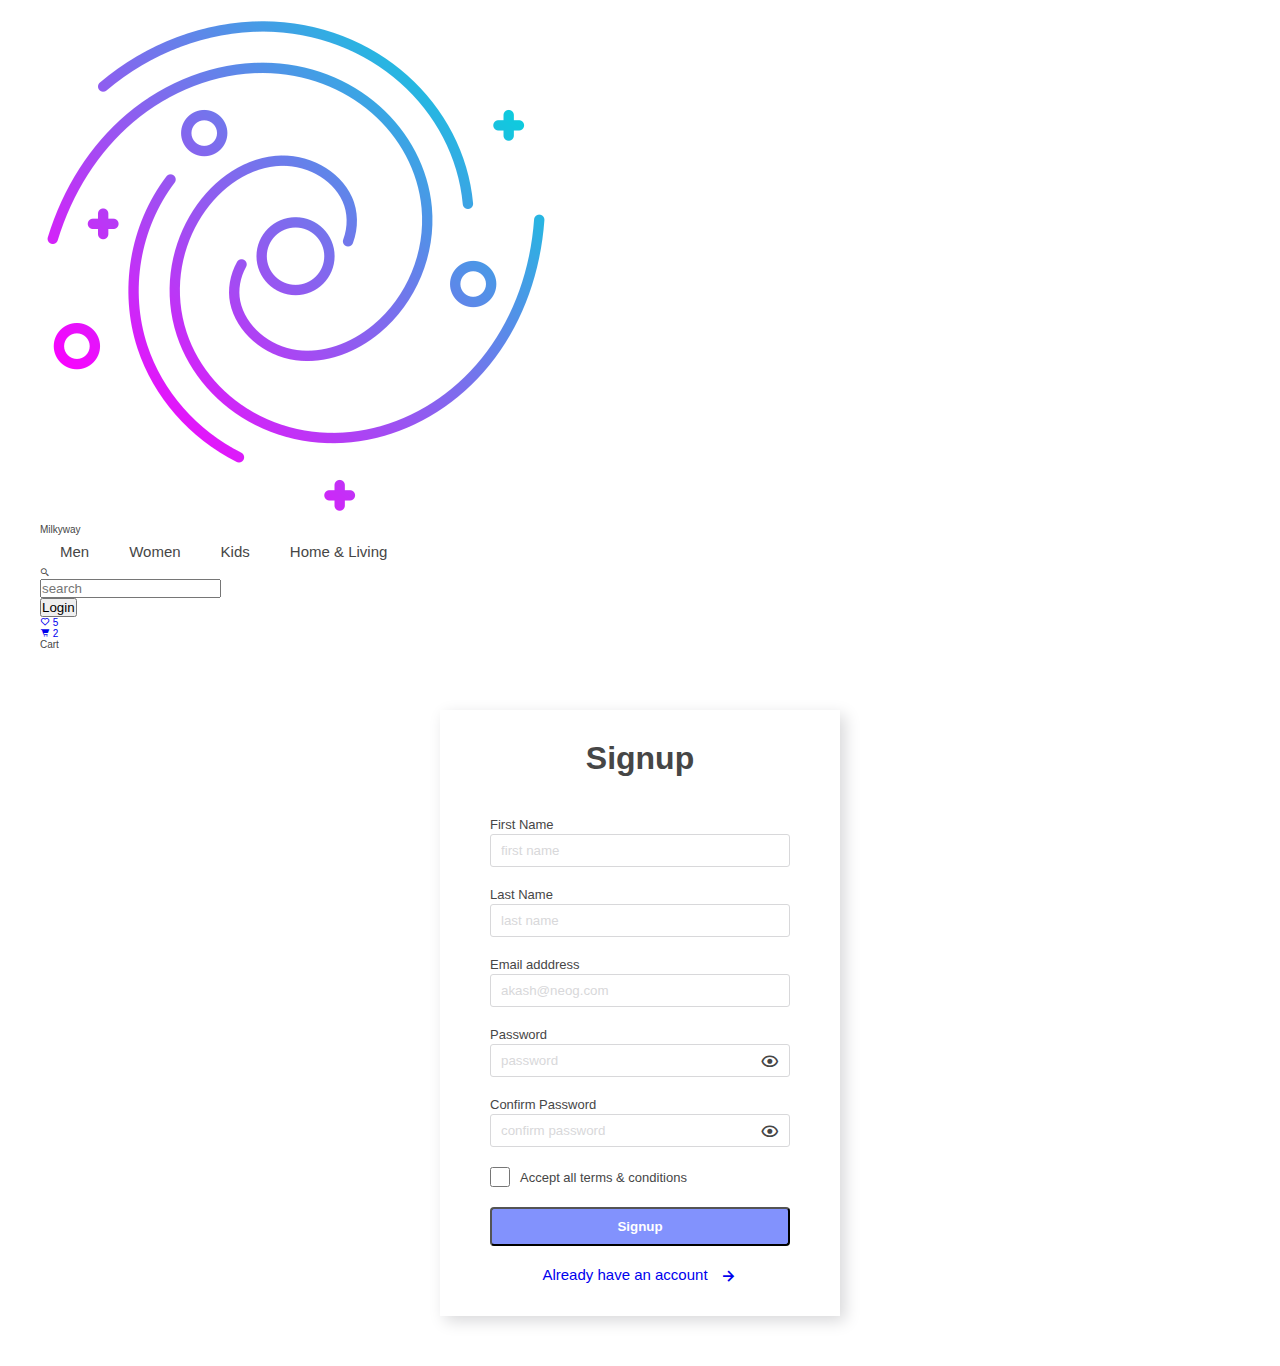
<file: pages/signup.html>
<!DOCTYPE html>
<html lang="en">

<head>
    <meta charset="UTF-8">
    <meta http-equiv="X-UA-Compatible" content="IE=edge">
    <meta name="viewport" content="width=device-width, initial-scale=1.0">
    <title>SignUp</title>
    <link rel="stylesheet" href="styles/main.css"></link>
    <link href='https://unpkg.com/boxicons@2.1.1/css/boxicons.min.css' rel='stylesheet'>
    <link href="https://fonts.googleapis.com/css2?family=Roboto+Slab:wght@300;400;500&display=swap" rel="stylesheet">
</head>

<body>

  <!-- Milkyway UI header -->
  <header class="header">
    <div class="header__nav-left">
      <img src="../assets/images/galaxy.png" alt="logo" />
      <p class="logo__name">Milkyway</p>
    </div>

    <div class="category__section">
      <p>Men</p>
      <p>Women</p>
      <p>Kids</p>
      <p>Home & Living</p>
    </div>

    <div class="header__nav-middle">
      <div class="search__icon">
        <i class="bx bx-search-alt-2"></i>
      </div>
      <input placeholder="search" class="header__search" />
    </div>

    <div class="header__nav-right">
      <div class="header__icons">
        <a href="/pages/products.html"><button class="btn solid__primary">Login</button></a>
        <a href="pages/wishlist.html">
          <div class="icon__badge">
            <i class="bx bx-heart"></i>
            <span class="badge__content">5</span>
          </div>
        </a>
        <a href="pages/mycart.html">
          <div class="icon__badge">
            <i class="bx bxs-cart-alt"></i>
            <span class="badge__content">2</span>
          </div>
        </a>
        <p class="cart__text">Cart</p>
      </div>
    </div>
  </header>

  <div class="credentials signup__form">
    <h1>Signup</h1>
    <div class="cred__input-field">
      <label>First Name</label>
      <input placeholder="first name" type="text"></input>
    </div>
    <div class="cred__input-field">
      <label>Last Name</label>
      <input placeholder="last name" type="text"></input>
    </div>
    <div class="cred__input-field">
      <label>Email adddress</label>
      <input placeholder="akash@neog.com" type="email"></input>
    </div>
    <div class="cred__input-field password__field">
      <label>Password</label>
      <input placeholder="password" type="password"></input>
      <i class='bx bx-show'></i>
    </div>
    <div class="cred__input-field password__field">
      <label>Confirm Password</label>
      <input placeholder="confirm password" type="password"></input>
      <i class='bx bx-show'></i>
    </div>
    <div class="cred__remember-forgot">
      <div class="remember__checkbox">
        <input type="checkbox" />
        <label>Accept all terms & conditions</label>
      </div>
    </div>
    <button class="btn solid__primary cred__button">Signup</button>
    <a href="login.html">
      <div class="create__new-account">Already have an account <i class='bx bx-right-arrow-alt'></i> </div>
    </a>
  </div>

</body>

</html>
</file>
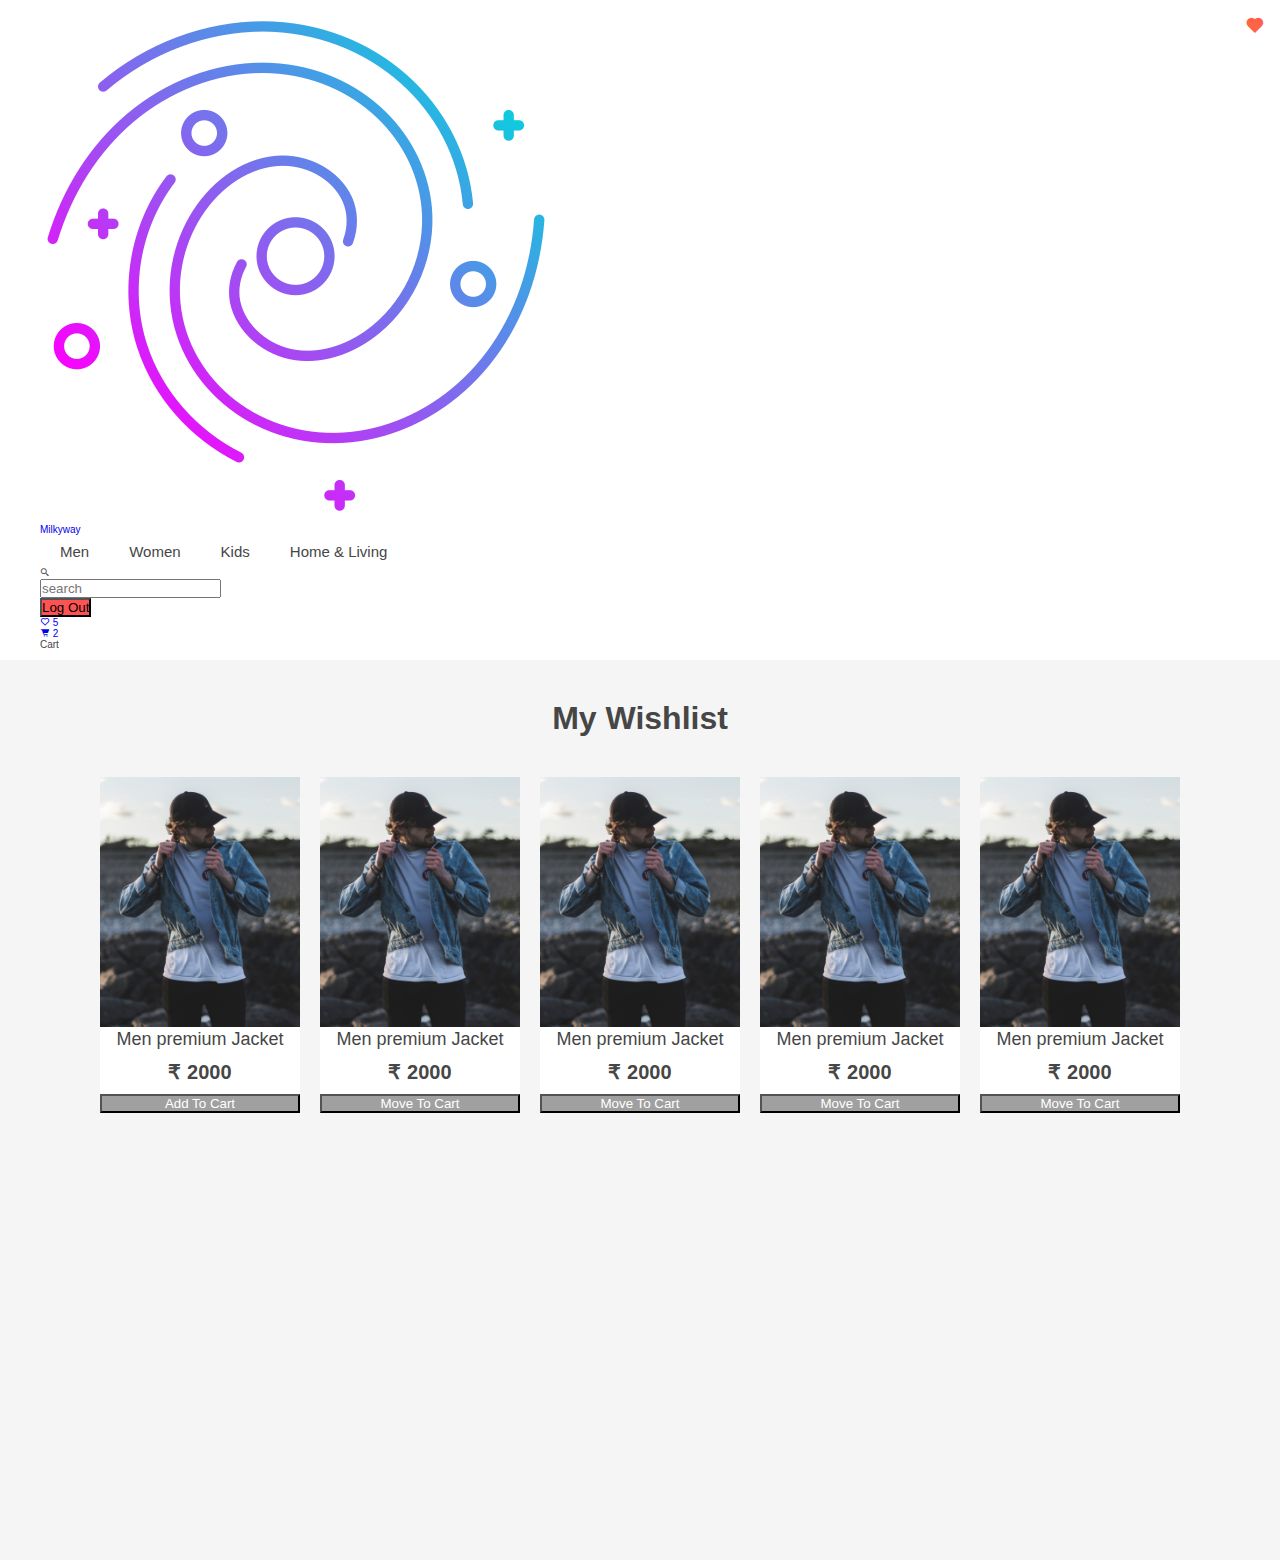
<file: pages/wishlist.html>
<!DOCTYPE html>
<html lang="en">

<head>
  <meta charset="UTF-8">
  <meta http-equiv="X-UA-Compatible" content="IE=edge">
  <meta name="viewport" content="width=device-width, initial-scale=1.0">
  <title>Wishlist</title>
  <link rel="stylesheet" href="styles/main.css">
  </link>
  <link href='https://unpkg.com/boxicons@2.1.1/css/boxicons.min.css' rel='stylesheet'>
  <link href="https://fonts.googleapis.com/css2?family=Roboto+Slab:wght@300;400;500&display=swap" rel="stylesheet">
</head>

<body>

  <!-- Milkyway UI header -->
  <header class="header">
    <a href="../index.html">
      <div class="header__nav-left">
        <img src="../assets/images/galaxy.png" alt="logo" />
        <p class="logo__name">Milkyway</p>
      </div>
    </a>

    <div class="category__section">
      <p>Men</p>
      <p>Women</p>
      <p>Kids</p>
      <p>Home & Living</p>
    </div>

    <div class="header__nav-middle">
      <div class="search__icon">
        <i class="bx bx-search-alt-2"></i>
      </div>
      <input placeholder="search" class="header__search" />
    </div>

    <div class="header__nav-right">
      <div class="header__icons">
        <a href="../index.html"><button class="btn solid__primary logout__btn">Log Out</button></a>
        <a href="#">
          <div class="icon__badge">
            <i class="bx bx-heart"></i>
            <span class="badge__content">5</span>
          </div>
        </a>
        <a href="mycart.html">
          <div class="icon__badge">
            <i class="bx bxs-cart-alt"></i>
            <span class="badge__content">2</span>
          </div>
        </a>
        <p class="cart__text">Cart</p>
      </div>
    </div>
  </header>

  <div class="wishlist__main-container">
    <h1 class="wishlist__main-heading">My Wishlist</h1>
    <div class="grid__product wishlist">

      <!-- Milkyway UI Card -->

      <div class="card prod__card">
        <div class="card__container">
          <div class="card__img">
            <img src="../assets/images/model1.jpg" alt="card-img" class="card__img-c prod__card-img" />
          </div>
          <div class="like__product product__liked">
            <i class='bx bxs-heart'></i>
          </div>
          <div class="card__name prod__card-name">
            <p class="card__charc-name prod__charc-name">Men premium Jacket</p>
            <p class="card__charc-series prod__charc-series">₹ 2000</p>
            <button class="btn solid__secondry prod__card-btn">Add To Cart</button>
          </div>
        </div>
      </div>
      <div class="card prod__card">
        <div class="card__container">
          <div class="card__img">
            <img src="../assets/images/model1.jpg" alt="card-img" class="card__img-c prod__card-img" />
          </div>
          <div class="like__product product__liked">
            <i class='bx bxs-heart'></i>
          </div>
          <div class="card__name prod__card-name">
            <p class="card__charc-name prod__charc-name">Men premium Jacket</p>
            <p class="card__charc-series prod__charc-series">₹ 2000</p>
            <button class="btn solid__secondry prod__card-btn">Move To Cart</button>
          </div>
        </div>
      </div>
      <div class="card prod__card">
        <div class="card__container">
          <div class="card__img">
            <img src="../assets/images/model1.jpg" alt="card-img" class="card__img-c prod__card-img" />
          </div>
          <div class="like__product product__liked">
            <i class='bx bxs-heart'></i>
          </div>
          <div class="card__name prod__card-name">
            <p class="card__charc-name prod__charc-name">Men premium Jacket</p>
            <p class="card__charc-series prod__charc-series">₹ 2000</p>
            <button class="btn solid__secondry prod__card-btn">Move To Cart</button>
          </div>
        </div>
      </div>
      <div class="card prod__card">
        <div class="card__container">
          <div class="card__img">
            <img src="../assets/images/model1.jpg" alt="card-img" class="card__img-c prod__card-img" />
          </div>
          <div class="like__product product__liked">
            <i class='bx bxs-heart'></i>
          </div>
          <div class="card__name prod__card-name">
            <p class="card__charc-name prod__charc-name">Men premium Jacket</p>
            <p class="card__charc-series prod__charc-series">₹ 2000</p>
            <button class="btn solid__secondry prod__card-btn">Move To Cart</button>
          </div>
        </div>
      </div>
      <div class="card prod__card">
        <div class="card__container">
          <div class="card__img">
            <img src="../assets/images/model1.jpg" alt="card-img" class="card__img-c prod__card-img" />
          </div>
          <div class="like__product product__liked">
            <i class='bx bxs-heart'></i>
          </div>
          <div class="card__name prod__card-name">
            <p class="card__charc-name prod__charc-name">Men premium Jacket</p>
            <p class="card__charc-series prod__charc-series">₹ 2000</p>
            <button class="btn solid__secondry prod__card-btn">Move To Cart</button>
          </div>
        </div>
      </div>
    </div>
  </div>

</body>

</html>
</file>
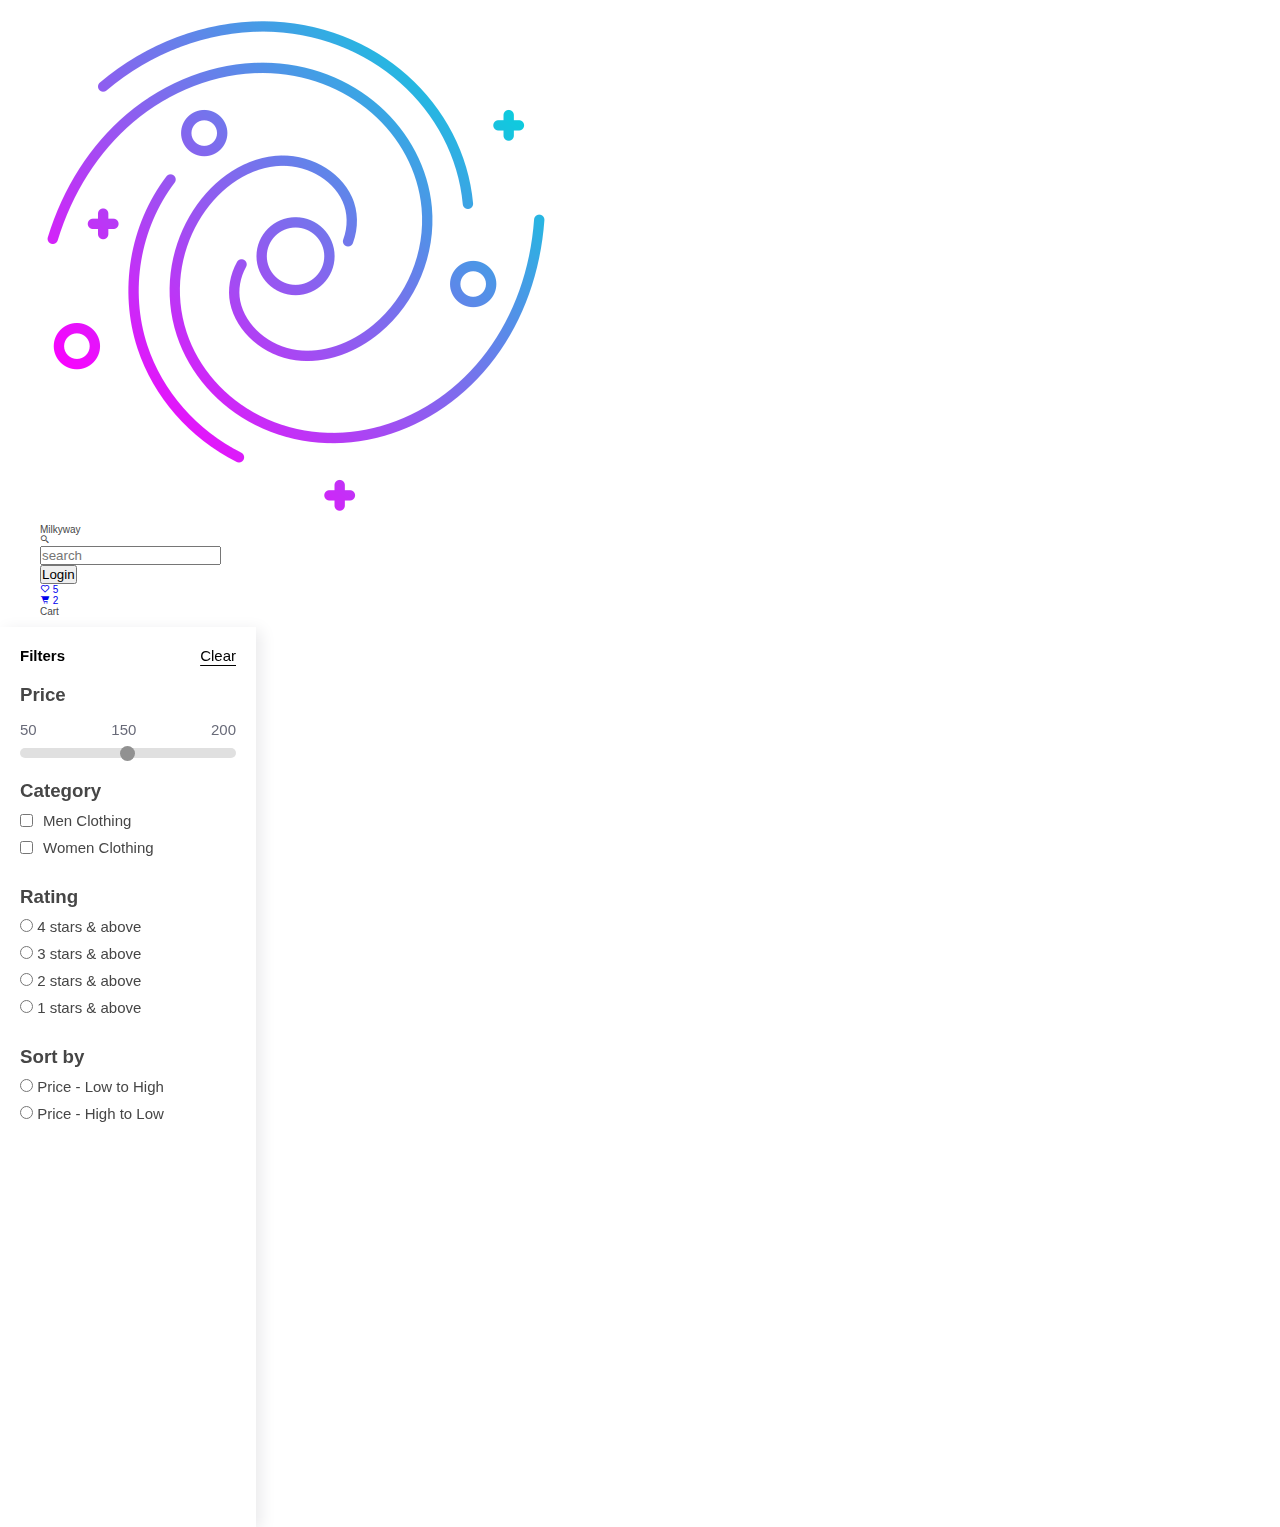
<file: component/filter/filter.html>
<!DOCTYPE html>
<html lang="en">
<head>
    <meta charset="UTF-8">
    <meta http-equiv="X-UA-Compatible" content="IE=edge">
    <meta name="viewport" content="width=device-width, initial-scale=1.0">
    <title>Document</title>
    <link rel="stylesheet" href="../../pages/styles/main.css"></link>
    <link href='https://unpkg.com/boxicons@2.1.1/css/boxicons.min.css' rel='stylesheet'>
    <link href="https://fonts.googleapis.com/css2?family=Roboto+Slab:wght@300;400;500&display=swap" rel="stylesheet">
</head>
<body>

        <!-- Milkyway UI header -->
        <header class="header">
            <div class="header__nav-left">
              <img src="../../assets/images/galaxy.png" alt="logo" />
              <p class="logo__name">Milkyway</p>
            </div>
    
            <div class="header__nav-middle">
                <div class="search__icon">
                  <i class="bx bx-search-alt-2"></i>
                </div>
                <input placeholder="search" class="header__search" />
              </div>
          
            <div class="header__nav-right">
              <div class="header__icons">
                <a href="/pages/products.html"><button class="btn solid__primary">Login</button></a>
                <a href="pages/wishlist.html">
                  <div class="icon__badge">
                    <i class="bx bx-heart"></i>
                    <span class="badge__content">5</span>
                  </div>
                </a>
                <a href="pages/mycart.html">
                  <div class="icon__badge">
                    <i class="bx bxs-cart-alt"></i>
                    <span class="badge__content">2</span>
                  </div>
                </a>
                <p class="cart__text">Cart</p>
              </div>
            </div>
          </header>

    <div class="product__main-container">
        <aside class="filter__left">
            <div class="filter__title">
                <button class="filter__title-btn filter">Filters</button>
                <button class="filter__title-btn clear">Clear</button>
            </div>
            <div class="space__2rem"></div>
            <div class="price__filter">
                <h3>Price</h3>
                <div>
                    <div class="amount__div">
                        <p>50</p>
                        <p>150</p>
                        <p>200</p>
                    </div>
                    <input type="range" min="1" max="200" value="100" class="slider" id="myRange">
                </div>
            </div>

            <div class="space__2rem"></div>
            <div class="filter__type">
                <h3>Category</h3>
                <div class="filter__section"><input type="checkbox" /> <label>Men Clothing</label></div>
                <div class="filter__section"><input type="checkbox" /> <label>Women Clothing</label></div>
            </div>

            <div class="space__2rem"></div>
            <div class="filter__type">
                <h3>Rating</h3>
                <!-- Milkyway UI Radio Input -->
                <div class="radio">
                    <label for="radio-1">
                        <input type="radio" name="radio" class="radio__input"/>
                    </label>
                    4 stars & above
                </div>
                <div class="radio">
                    <label for="radio-1">
                        <input type="radio" name="radio" class="radio__input"/>
                    </label>
                    3 stars & above
                </div>
                <div class="radio">
                    <label for="radio-1">
                        <input type="radio" name="radio" class="radio__input"/>
                    </label>
                    2 stars & above
                </div>
                <div class="radio">
                    <label for="radio-1">
                        <input type="radio" name="radio" class="radio__input"/>
                    </label>
                    1 stars & above
                </div>
            </div>

            <div class="space__2rem"></div>
            <div class="filter__type">
                <h3>Sort by</h3>
                <!-- Milkyway UI Radio Input -->
                <div class="radio">
                    <label for="radio-1">
                        <input type="radio" name="radio" class="radio__input"/>
                    </label>
                    Price - Low to High
                </div>
                <div class="radio">
                    <label for="radio-1">
                        <input type="radio" name="radio" class="radio__input"/>
                    </label>
                    Price - High to Low
                </div>
            </div>

        </aside>
    </div>

</body>
</html>
</file>
<file: pages/styles/main.css>
@import url(https://milkyway-ui.netlify.app/components/css/main.css);
@import url(common.css);
@import url(../../component/filter/filter.css);
@import url(home.css);
@import url(common.css);
@import url(products.css);
@import url(mycart.css);
@import url(wishlist.css);
@import url(loginAndSignup.css);
</file>
